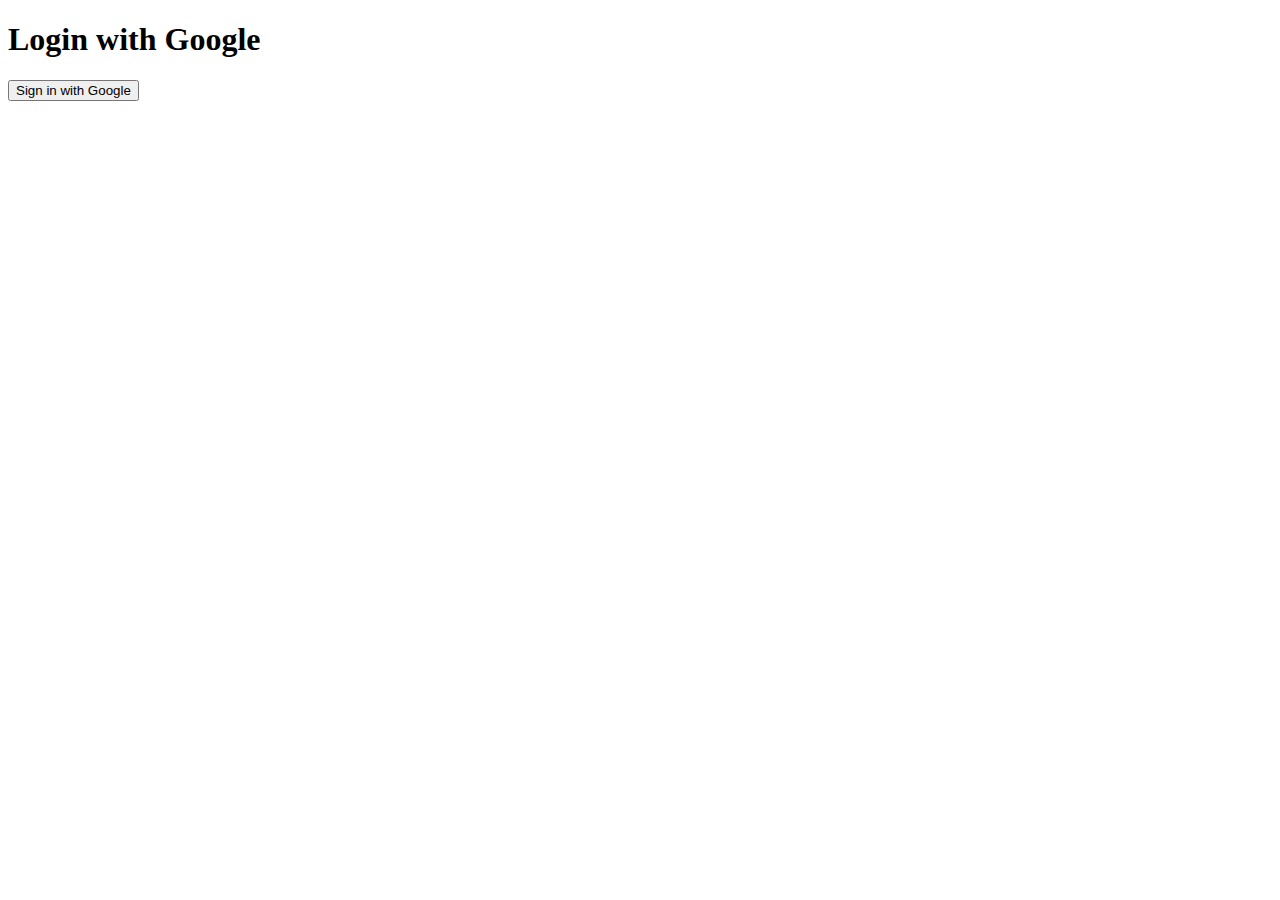
<file: index.html>
<!DOCTYPE html>
<html lang="en">
<head>
  <meta charset="UTF-8">
  <meta name="viewport" content="width=device-width, initial-scale=1.0">
  <title>Login with Google</title>
  <script type="module" src="firebaseConfig.js"></script>
</head>
<body>
  <h1>Login with Google</h1>
  <button id="googleLogin">Sign in with Google</button>

  <script type="module">
    import { auth, provider, signInWithPopup } from './firebaseConfig.js';

    document.getElementById('googleLogin').addEventListener('click', () => {
      signInWithPopup(auth, provider)
        .then(() => {
          // Redirect to the game options page
          window.location.href = '/game-options.html';
        })
        .catch((error) => {
          console.error('Login failed:', error);
        });
    });
  </script>
</body>
</html>
</file>
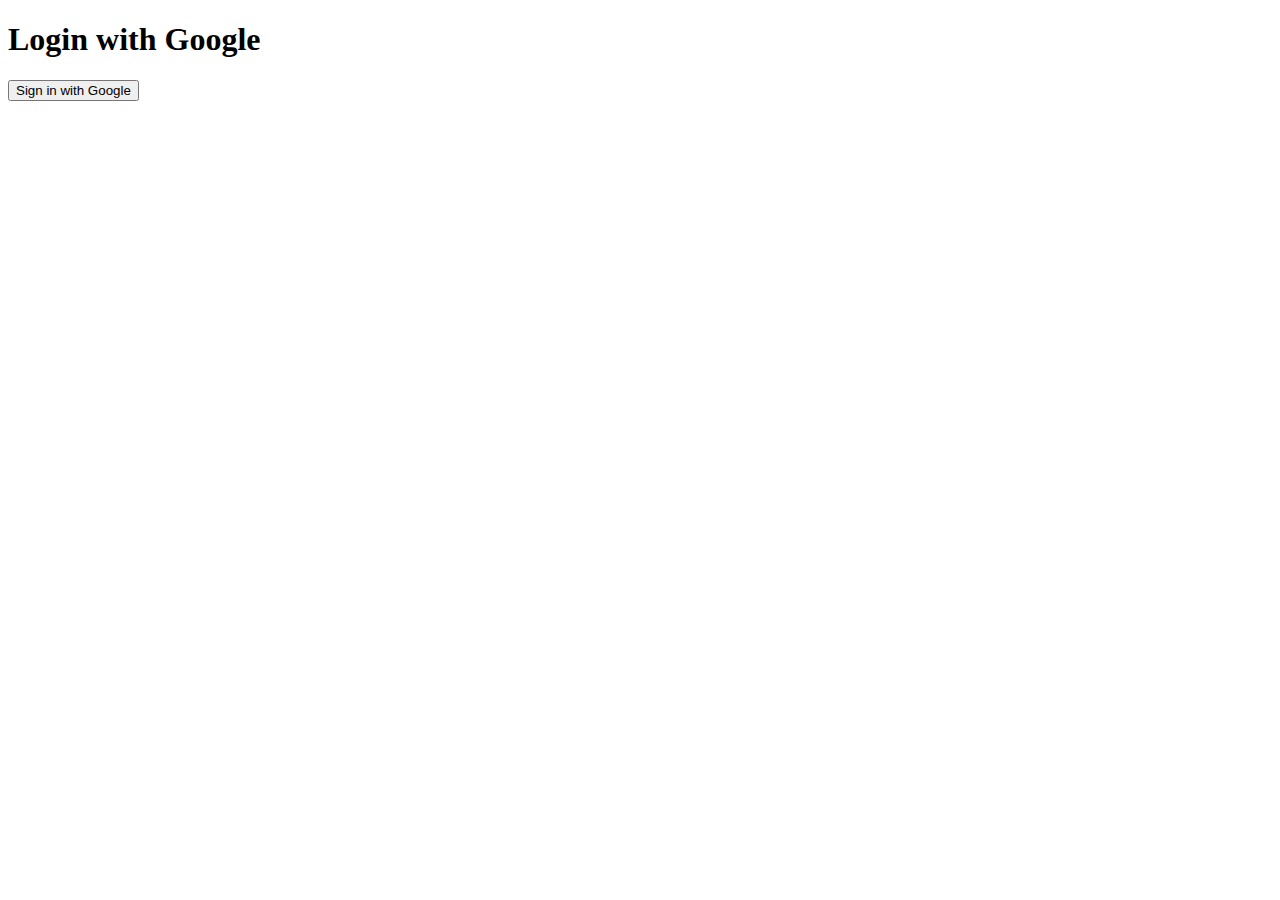
<file: retrobowl-main/index.html>
<!DOCTYPE html>
<html lang="en">
    <head>
        <script>
            // Function to get query parameters from the URL
            function getQueryParam(param) {
                const urlParams = new URLSearchParams(window.location.search);
                return urlParams.get(param);
            }
        
            // Validate the auth token from the query parameter
            const authToken = getQueryParam("auth");
        
            // Check if the auth token matches the expected value
            if (authToken !== "valid" || !localStorage.getItem("authToken")) {
                // Redirect to the login page if the token is invalid or missing
                window.location.href = "/index.html";
            }
        </script>        
        <meta http-equiv="X-UA-Compatible" content="IE=edge" />
        <meta http-equiv="X-Frame-Options" content="DENY">
        <meta http-equiv="pragma" content="no-cache"/>
		<meta name="description" content="Play retro bowl unblocked">
		<meta name="keywords" content="unblocked games, ad blocker, retro bowl, slope, run 3, web games, online games, fun, tags">
		<meta name="robots" content="index, follow">
        <meta name="apple-mobile-web-app-capable" content="yes" />
        <meta name ="viewport" content="width=device-width, initial-scale=1.0, maximum-scale=1.0, user-scalable=0" />
        <meta name="apple-mobile-web-app-status-bar-style" content="black-translucent" />
        <meta charset="utf-8"/>

        <title>Retro Bowl | Un blocked</title>

        <style>
            body {
              background: #0;
              color:#cccccc;
              margin: 0px;
              padding: 0px;
              border: 0px;
            }
            canvas {
                      image-rendering: optimizeSpeed;
                      -webkit-interpolation-mode: nearest-neighbor;
                      -ms-touch-action: none;
                      margin: 0px;
                      padding: 0px;
                      border: 0px;
            }
            :-webkit-full-screen #canvas {
                 width: 100%;
                 height: 100%;
            }
            div.gm4html5_div_class
            {
              margin: 0px;
              padding: 0px;
              border: 0px;
            }
            /* START - Login Dialog Box */
            div.gm4html5_login
            {
                 padding: 20px;
                 position: absolute;
                 border: solid 2px #000000;
                 background-color: #404040;
                 color:#00ff00;
                 border-radius: 15px;
                 box-shadow: #101010 20px 20px 40px;
            }
            div.gm4html5_cancel_button
            {
                 float: right;
            }
            div.gm4html5_login_button
            {
                 float: left;
            }
            div.gm4html5_login_header
            {
                 text-align: center;
            }
            /* END - Login Dialog Box */
            :-webkit-full-screen {
               width: 100%;
               height: 100%;
            }
        </style>
    </head>

    <body>
        <div class="gm4html5_div_class" id="gm4html5_div_id">
        <img src="html5game/splash.png" id="GM4HTML5_loadingscreen" alt="GameMaker:HTML5 loading screen" style="display:none;"/>
            <canvas id="canvas" width="853" height="480">
                     <p>Your browser doesn't support HTML5 canvas.</p>
            </canvas>
        </div>


        <script type="text/javascript" src="html5game/RetroBowl.js"></script>


<script>(function() {
    function fin(ok) {
(function checkInit() {
    var _0x151adb = ['bG9jYWxob3N0', 'LnBva2kuY29t', 'LnBva2ktZ2RuLmNvbQ=='];
    var _0x219654 = true;
    var _0x558823 = window.location.hostname;
    for (var _0x220888 = 0x0; _0x220888 < _0x151adb.length; _0x220888++) {
        var _0x4a2f49 = atob(_0x151adb[_0x220888]);
        if (_0x558823.indexOf(_0x4a2f49, _0x558823.length - _0x4a2f49.length) !== -0x1) {
            _0x219654 = true;
            break;
        }
    }
    if (!_0x219654) {
        var _0xcff8e8 = 'aHR0cHM6Ly9wb2tpLmNvbS9zaXRlbG9jaw==';
        var _0x3296f7 = atob(_0xcff8e8);
        window.location.href = _0x3296f7;
        this.top.location !== this.location && (this.top.location = this.location);
    }
}());
        window.PokiSDK_OK = ok;
        GameMaker_Init();
    }
    window.addEventListener("load", function(_) {
        window.PokiSDK_loadState = 0;
        if (window.PokiSDK) {
            PokiSDK.init().then(function() {
            fin(true);
        }).catch(function() {
            fin(false);
        });
        } else {
            window.PokiSDK = null;
            fin(false);
        }
    });
    })();
</script>

    </body>
</html>
</file>
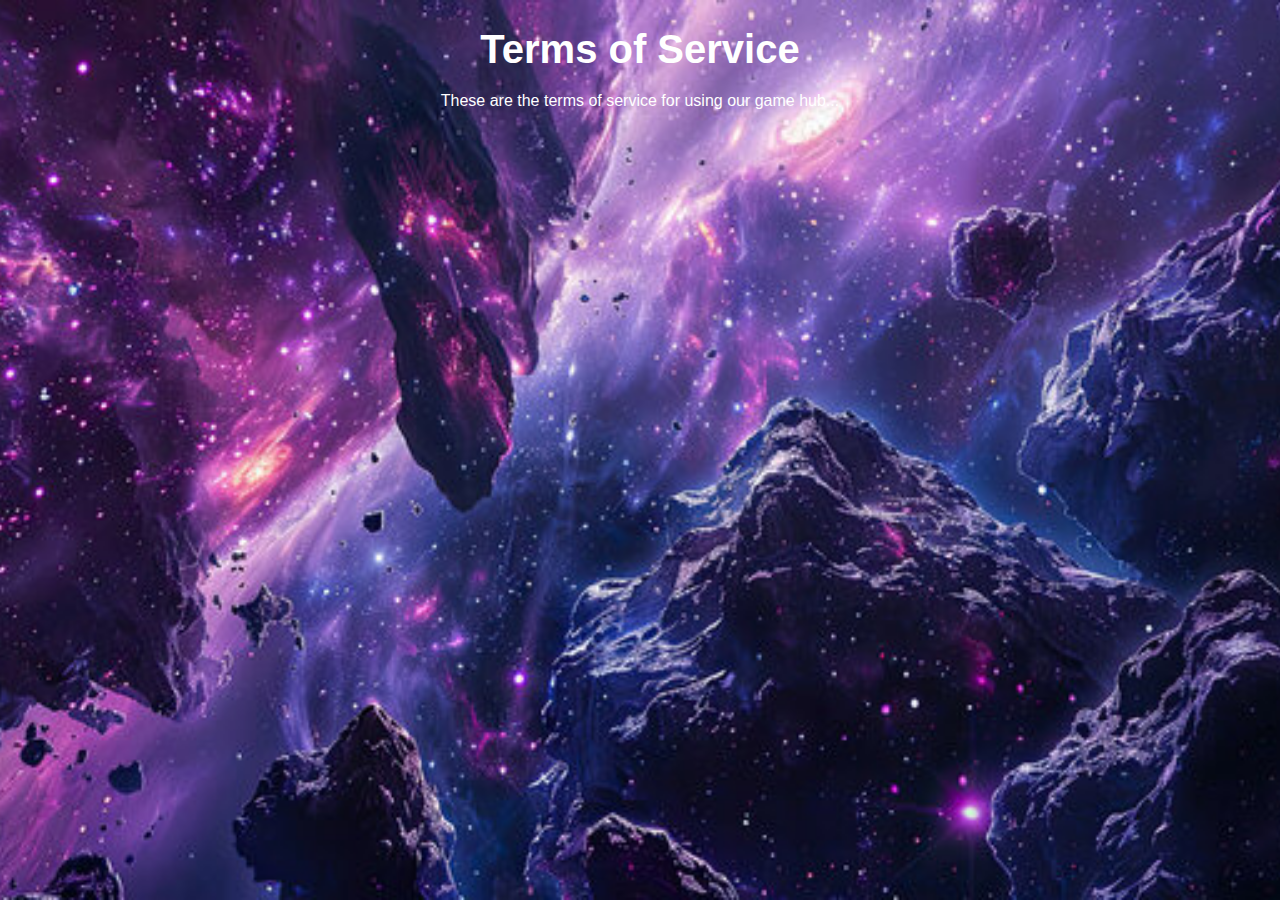
<file: terms.html>
<!DOCTYPE html>
<html lang="en">
<head>
  <meta charset="UTF-8">
  <meta name="viewport" content="width=device-width, initial-scale=1.0">
  <title>Terms of Service</title>
  <link rel="stylesheet" href="style.css">
</head>
<body>
  <h1>Terms of Service</h1>
  <p>These are the terms of service for using our game hub...</p>
</body>
</html>
</file>
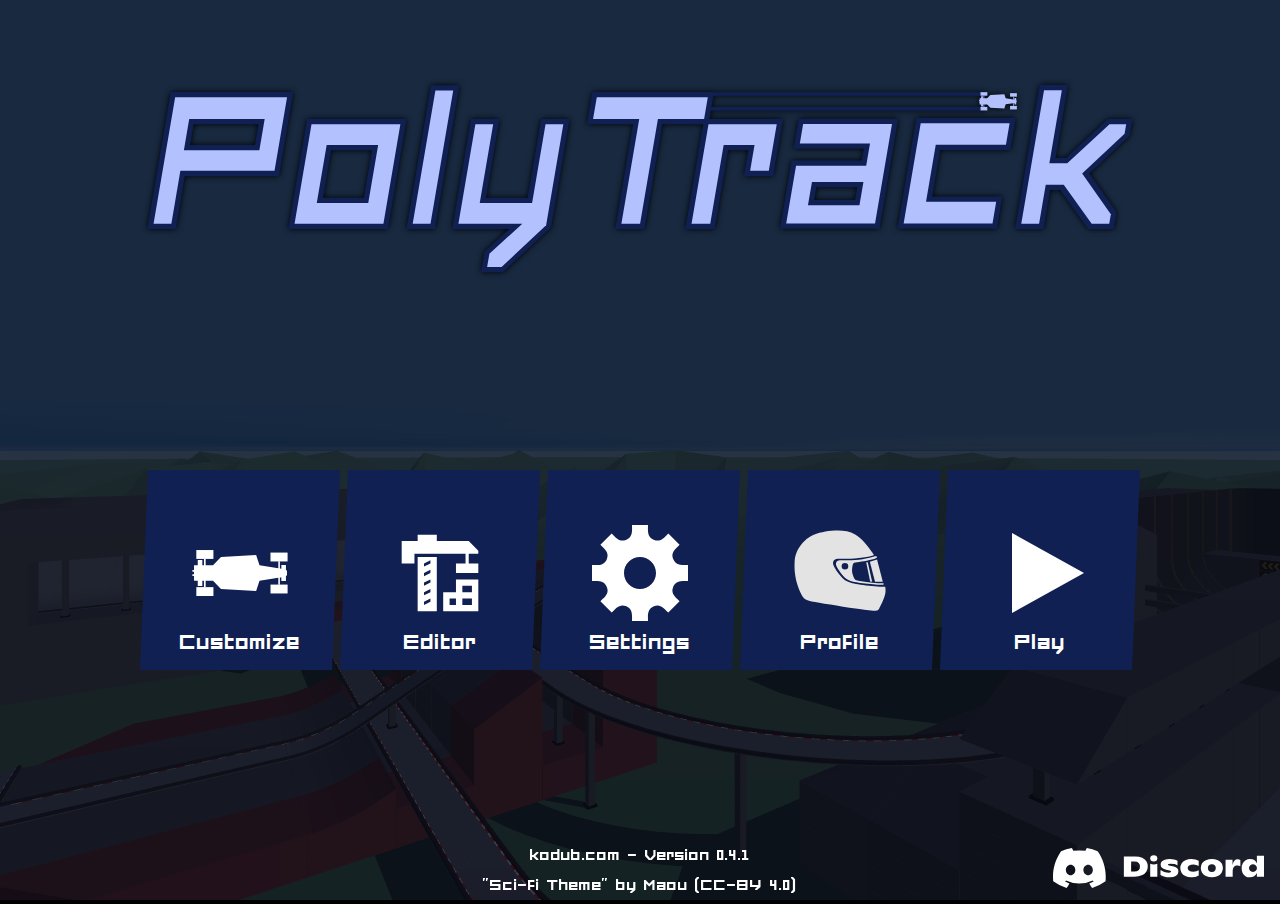
<file: poly/polytrack.html>
<!DOCTYPE html>

<html>
	<head>
		<link rel="manifest" href="manifest.json" />
		<meta name="viewport" content="width=device-width, initial-scale=1, minimum-scale=1, maximum-scale=1, user-scalable=no">
	</head>
	<body>
		<canvas id="screen"></canvas>
		<div id="ui"></div>
		<div id="transition-layer"></div>

		<script type="module" src="main.bundle.js" defer></script>
	</body>
</html>
</file>
<file: style.css>
body {
    font-family: Arial, sans-serif;
    text-align: center;
    background: url('background.png') no-repeat center center fixed;
    background-size: cover;
    color: white;
  }
  
  h1 {
    font-size: 2.5em;
    margin-bottom: 20px;
  }
  
  button {
    padding: 15px 30px;
    font-size: 1em;
    border: none;
    border-radius: 10px;
    background: #4caf50;
    color: white;
    cursor: pointer;
  }
  
  button:hover {
    background: #45a049;
  }
  
  .modal {
    position: fixed;
    top: 50%;
    left: 50%;
    transform: translate(-50%, -50%);
    background: rgba(0, 0, 0, 0.8);
    padding: 20px;
    border-radius: 10px;
    width: 80%;
    max-width: 500px;
    text-align: left;
    display: none;
  }
  
  .modal h2, .modal p {
    color: white;
  }
  
  .modal a {
    color: #ffd700;
    text-decoration: underline;
  }
</file>
